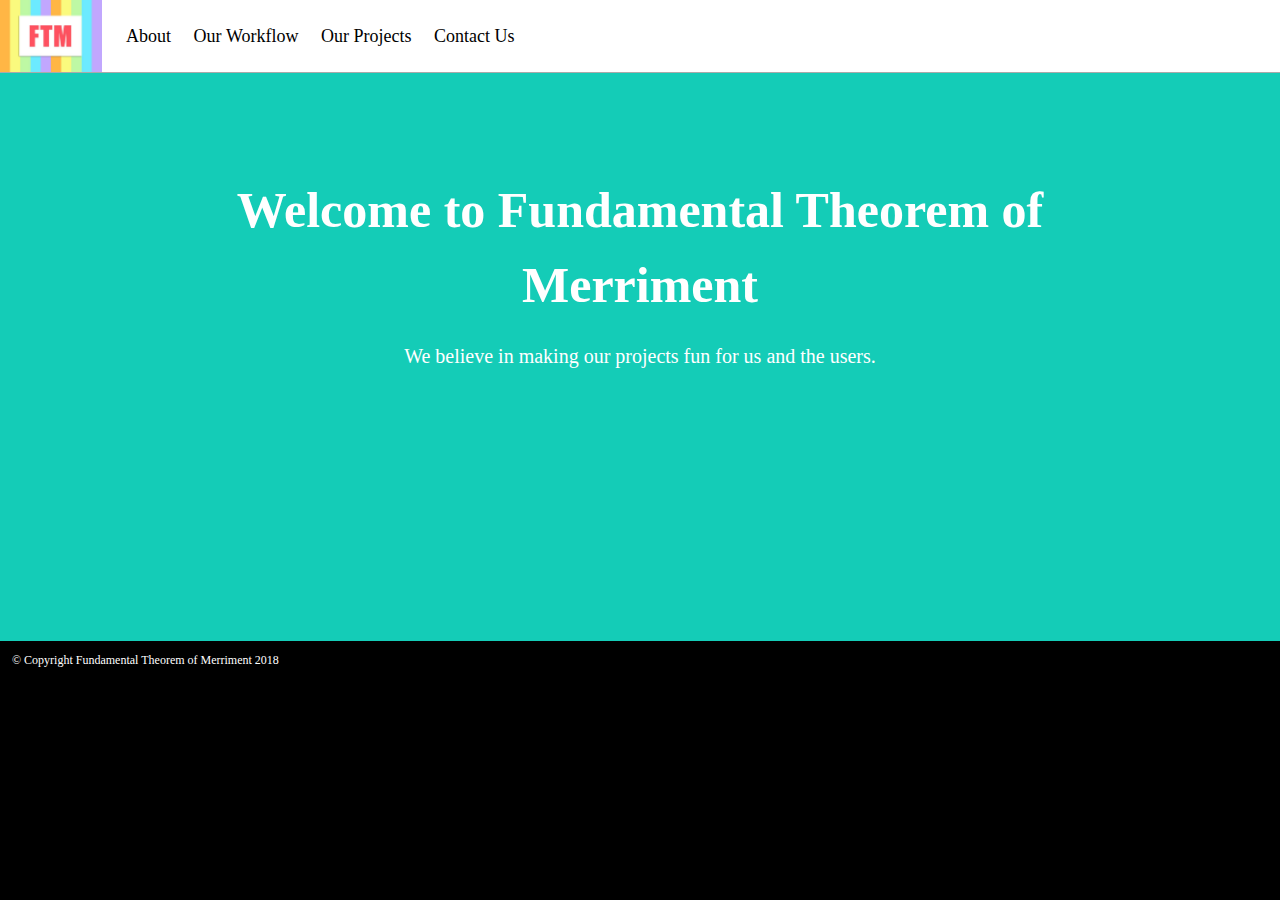
<file: index.html>
<!DOCTYPE html>
<html>
	<head>
		<meta charset="utf-8">
		<link rel="stylesheet" type="text/css" href="style.css">
		<title>FTM</title>
	</head>

	<body>
		<!-- Navigation Bar -->
		<nav class="navbar">
			<div class="navbar-brand">
				<a href="index.html" class="navbar-item"><img src="images/brand.jpg"></a>
			</div>
			<ul>
				<li><a href="about.html" class="navbar-item">About</a></li>
				<li><a href="our-workflow.html" class="navbar-item">Our&nbsp;Workflow</a></li>
				<li><a href="our-projects.html" class="navbar-item">Our&nbsp;Projects</a></li>
				<li><a href="contact-us.html" class="navbar-item">Contact&nbsp;Us</a></li>
			</ul>
		</nav>

		<!-- Feature -->
		<header id="home-feature" class="main-grid">
			
			<div class="content-wrap">
				<h1>Welcome to Fundamental Theorem of Merriment</h1>
				<br>
				<p>We believe in making our projects fun for us and the users.</p>
			</div>
		</header>

		<footer>
			&copy; Copyright Fundamental Theorem of Merriment 2018
		</footer>
	</body>
</html>
</file>
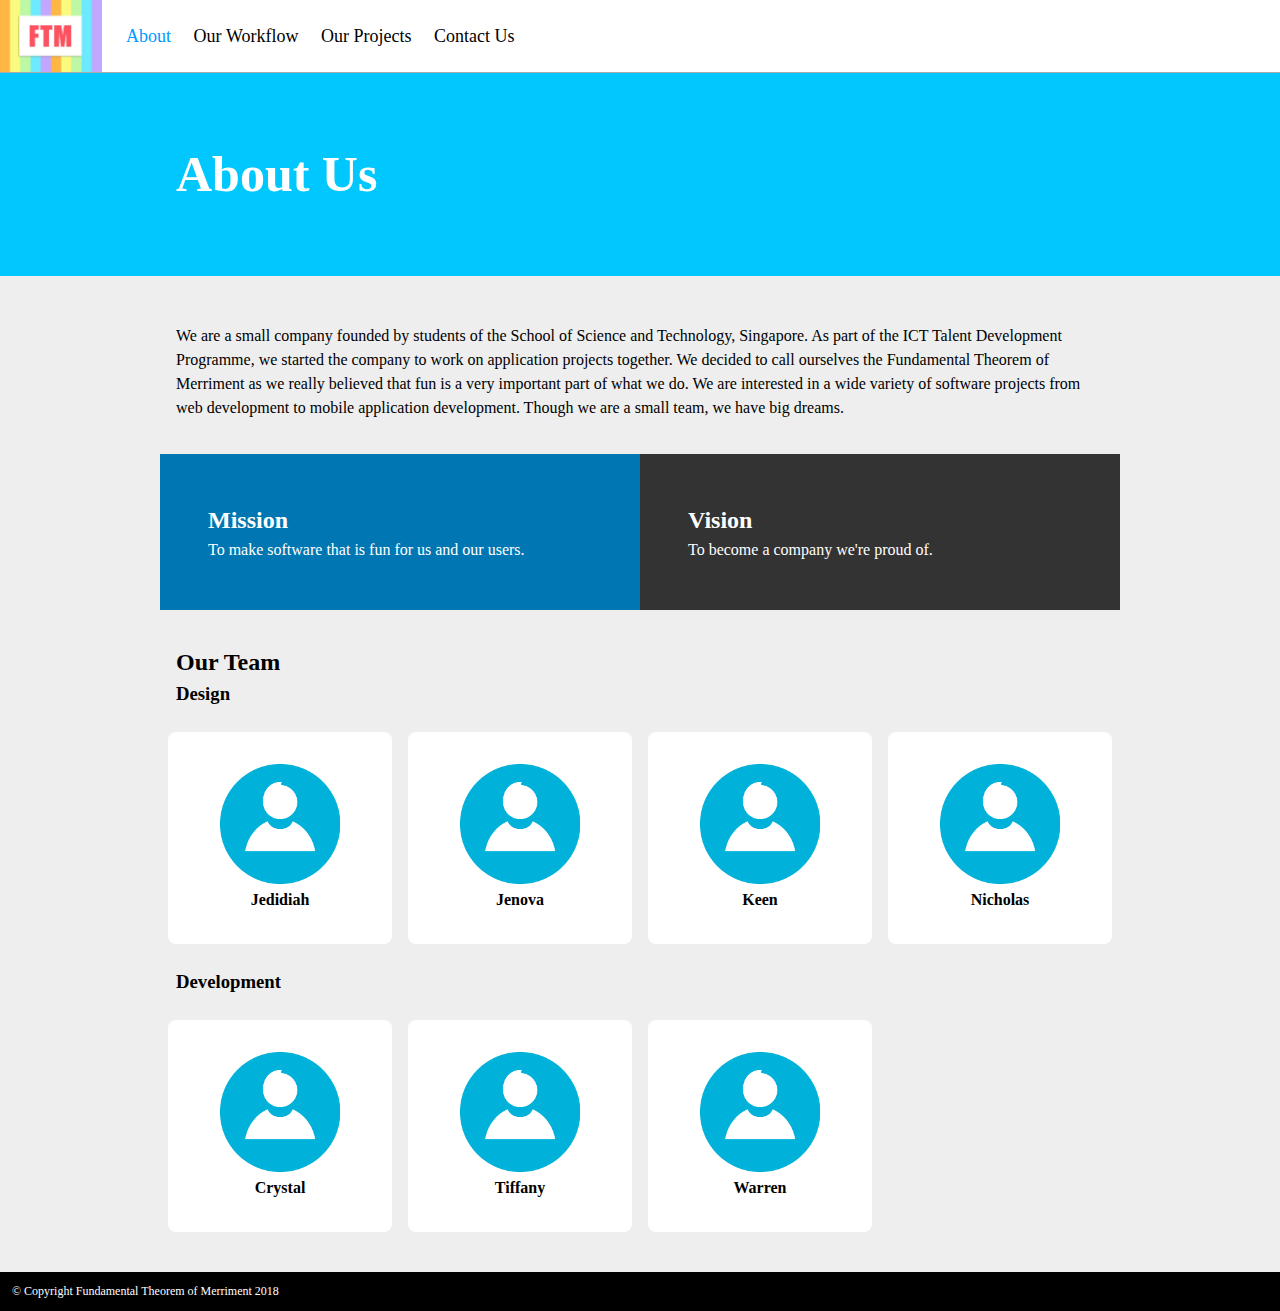
<file: about.html>
<!DOCTYPE html>
<html>
	<head>
		<meta charset="utf-8">
		<link rel="stylesheet" type="text/css" href="style.css">
		<title>FTM | About</title>
	</head>

	<body>
		<!-- Navigation Bar -->
		<nav class="navbar">
			<div class="navbar-brand">
				<a href="index.html" class="navbar-item"><img src="images/brand.jpg"></a>
			</div>
			<ul>
				<li><a href="about.html" class="navbar-item active">About</a></li>
				<li><a href="our-workflow.html" class="navbar-item">Our&nbsp;Workflow</a></li>
				<li><a href="our-projects.html" class="navbar-item">Our&nbsp;Projects</a></li>
				<li><a href="contact-us.html" class="navbar-item">Contact&nbsp;Us</a></li>
			</ul>
		</nav>

		<!-- Feature -->
		<header class="main-grid feature">
			<div class="content-wrap">
				<h1>About Us</h1>
			</div>
		</header>

		<main>
			
			<!-- Description -->
			<section id="about-description" class="main-grid">
				<div class="content-wrap">
					<p>We are a small company founded by students of the School of Science and Technology, Singapore. As part of the ICT Talent Development Programme, we started the company to work on application projects together. We decided to call ourselves the Fundamental Theorem of Merriment as we really believed that fun is a very important part of what we do. We are interested in a wide variety of software projects from web development to mobile application development. Though we are a small team, we have big dreams.</p>
				</div>
			</section>

			<br>
			<!-- Mission & Vision -->
			<section id="about-mission-vision" class="main-grid">
				<div class="mission-vision-grid content-nowrap">
					<div class="mission-vision-box">
						<div class="content-wrap">
							<h2>Mission</h2>
							<p>To make software that is fun for us and our users.</p>
						</div>
					</div>

					<div class="mission-vision-box content-nowrap">
						<div class="content-wrap">
							<h2>Vision</h2>
							<p>To become a company we're proud of.</p>
						</div>
					</div>
				</div>
			</section>

			<br>

			<!-- Our Team -->
			<section id="about-our-team" class="main-grid">
				<div class="content-wrap">
					<h2>Our Team</h2>
					<h3>Design</h3>
				</div>

				<div class="content-nowrap">
					<div class="team-grid">
						<div class="team-box">
							<div class="content-wrap">
								<img src="images/person.png" class="img-circle">
								<h4>Jedidiah</h4>
							</div>
						</div>

						<div class="team-box">
							<div class="content-wrap">
								<img src="images/person.png" class="img-circle">
								<h4>Jenova</h4>
							</div>
						</div>

						<div class="team-box">
							<div class="content-wrap">
								<img src="images/person.png" class="img-circle">
								<h4>Keen</h4>
							</div>
						</div>

						<div class="team-box">
							<div class="content-wrap">
								<img src="images/person.png" class="img-circle">
								<h4>Nicholas</h4>
							</div>
						</div>
					</div>
				</div>

				<div class="content-wrap">
					<h3>Development</h3>
				</div>

				<div class="content-nowrap">

					<div class="team-grid">
						<div class="team-box">
							<div class="content-wrap">
								<img src="images/person.png" class="img-circle">
								<h4>Crystal</h4>
							</div>
						</div>

						<div class="team-box">
							<div class="content-wrap">
								<img src="images/person.png" class="img-circle">
								<h4>Tiffany</h4>
							</div>
						</div>

						<div class="team-box">
							<div class="content-wrap">
								<img src="images/person.png" class="img-circle">
								<h4>Warren</h4>
							</div>
						</div>
					</div>
				</div>
			</section>

		</main>

		<footer>
			&copy; Copyright Fundamental Theorem of Merriment 2018
		</footer>
	</body>
</html>
</file>
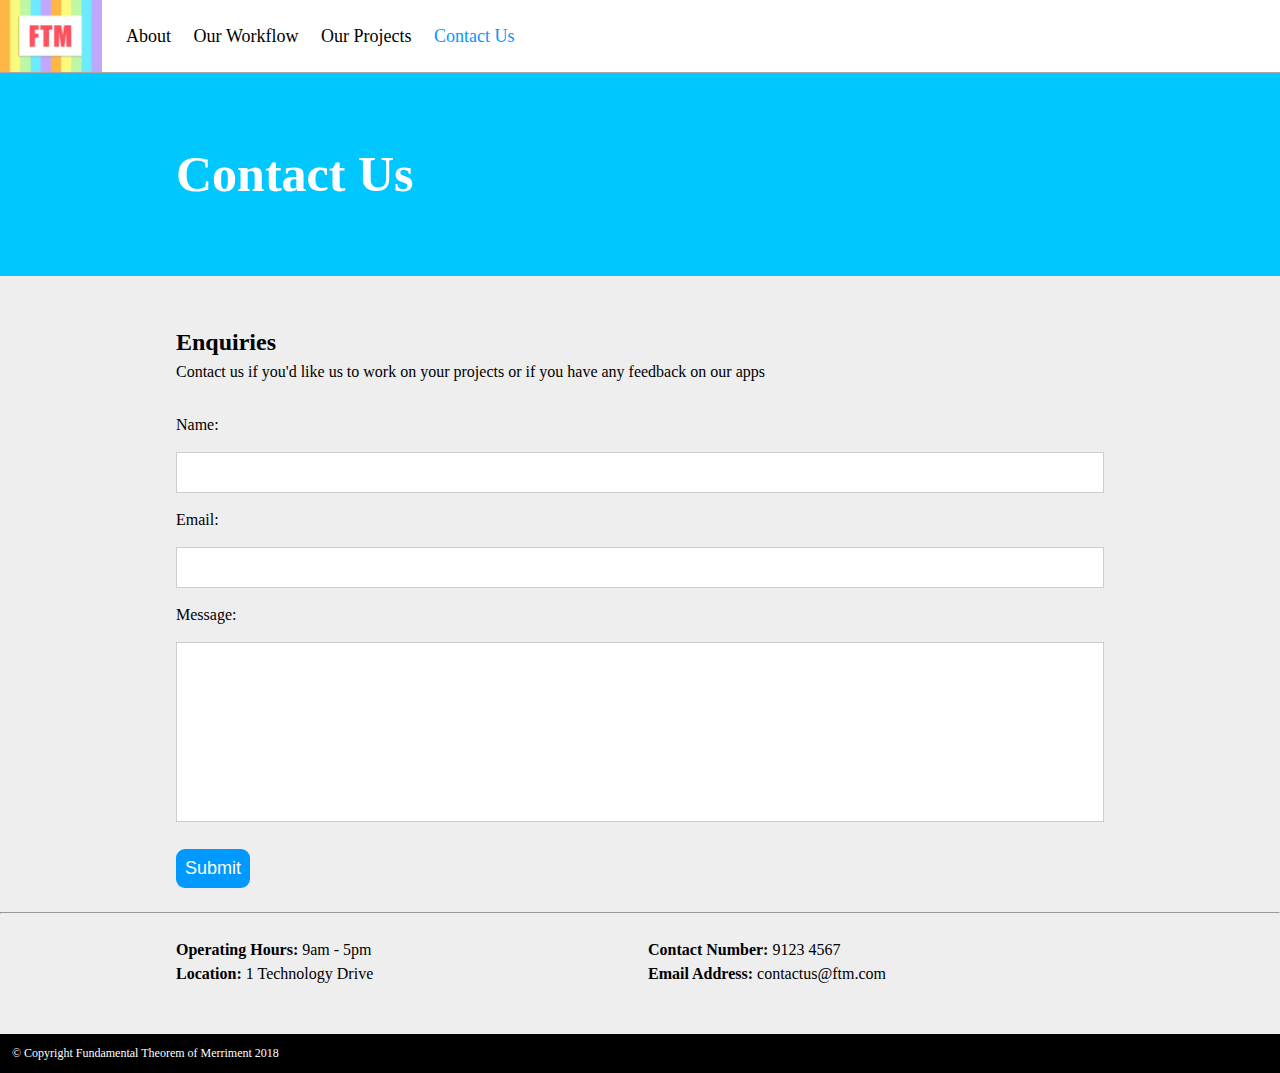
<file: contact-us.html>
<!DOCTYPE html>
<html>
<head>
	<meta charset="utf-8">
	<link rel="stylesheet" type="text/css" href="style.css">
	<title>FTM | Contact Us</title>
</head>

<body>
	<!-- Navigation Bar -->
	<nav class="navbar">
		<div class="navbar-brand">
				<a href="index.html" class="navbar-item"><img src="images/brand.jpg"></a>
			</div>
			<ul>
				<li><a href="about.html" class="navbar-item">About</a></li>
				<li><a href="our-workflow.html" class="navbar-item">Our&nbsp;Workflow</a></li>
				<li><a href="our-projects.html" class="navbar-item">Our&nbsp;Projects</a></li>
				<li><a href="contact-us.html" class="navbar-item active">Contact&nbsp;Us</a></li>
			</ul>
	</nav>

	<!-- Feature -->
	<header class="main-grid feature">
		<div class="content-wrap">
			<h1>Contact Us</h1>
		</div>
	</header>

	<main>
		<!-- Enquiry Details -->
		<section id="contact-us-enquiry-details" class="main-grid">
			<div class="content-wrap">
				<h2>Enquiries</h2>
				<p>Contact us if you'd like us to work on your projects or if you have any feedback on our apps</p>
			</div>
		</section>
		<!-- Contact Form -->
		<section id="contact-us-contact-form" class="main-grid">
			<div class="content-wrap">
				<form action="process.php" method="POST">
					<div>
						<label>Name: </label>
						<input type="text" name="name">
					</div>

					<br>

					<div>
						<label>Email: </label>
						<input type="email" name="email">
					</div>

					<br>

					<div>
						<label>Message: </label>
						<textarea name="message"></textarea>
					</div>

					<br>
					<input type="submit" name="submit" class="submit-button" value="Submit">
				</form>
			</div>
		</section>

		<hr>

		<!-- Operation Details -->
		<section id="contact-us-operation-details" class="main-grid">
			<div class="content-wrap">
				<p>	
					<strong>Operating Hours:</strong> 9am - 5pm
					<br>
					<strong>Location:</strong> 1 Technology Drive
					<br>
					<strong>Contact Number:</strong> 9123 4567
					<br>
					<strong>Email Address:</strong> contactus@ftm.com
				</p>
			</div>
		</section>
	</main>

	<footer>
		&copy; Copyright Fundamental Theorem of Merriment 2018
	</footer>
</body>
</html>
</file>
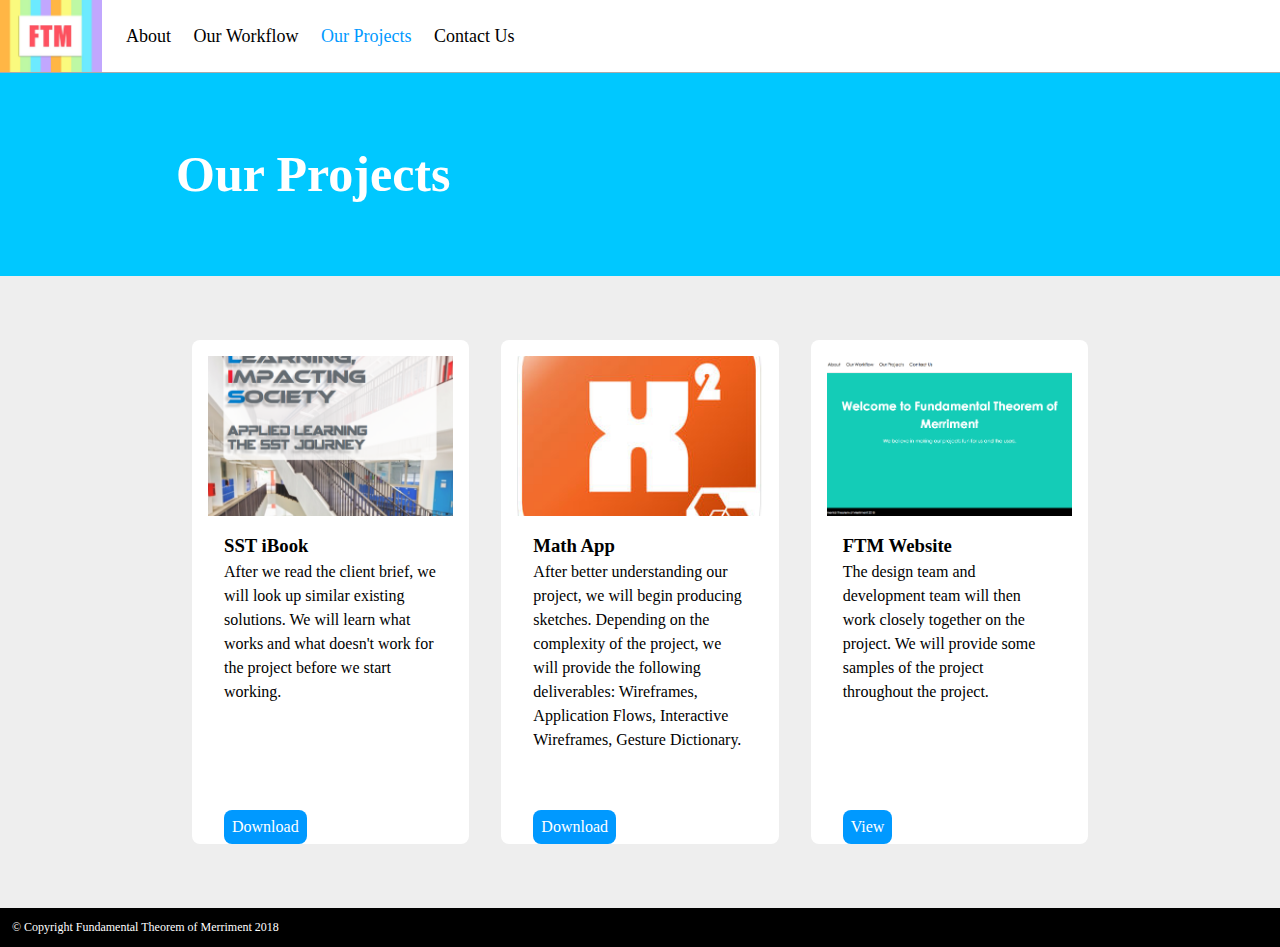
<file: our-projects.html>
<!DOCTYPE html>
<html>
	<head>
		<meta charset="utf-8">
		<link rel="stylesheet" type="text/css" href="style.css">
		<title>FTM | Our Projects</title>
	</head>

	<body>
		<!-- Navigation Bar -->
		<nav class="navbar">
			<div class="navbar-brand">
				<a href="index.html" class="navbar-item"><img src="images/brand.jpg"></a>
			</div>
			<ul>
				<li><a href="about.html" class="navbar-item">About</a></li>
				<li><a href="our-workflow.html" class="navbar-item">Our&nbsp;Workflow</a></li>
				<li><a href="our-projects.html" class="navbar-item active">Our&nbsp;Projects</a></li>
				<li><a href="contact-us.html" class="navbar-item">Contact&nbsp;Us</a></li>
			</ul>
		</nav>

		<!-- Feature -->
		<header class="main-grid feature">
			<div class="content-wrap">
				<h1>Our Projects</h1>
			</div>
		</header>

		<main>

			<!-- Our Projects Cards -->
			<section id="our-projects-cards" class="main-grid">
				<div class="content-wrap">
					<div class="our-projects-grid">
						<div class="our-projects-card">
							<div id="sst-ibook-image"></div>
							<div class="content-wrap">
								<h3><a href="our-projects/sst-ibook.html">SST iBook</a></h3>
								<p>After we read the client brief, we will look up similar existing solutions. We will learn what works and what doesn't work for the project before we start working.</p>
								<br>
								<div class="our-projects-div"></div>
								<a href="/downloads/sst-ibook.iba.zip" download="Transforming Learning, Impacting Society.iba" class="button">Download</a>
							</div>
						</div>

						
						<div class="our-projects-card">
							<div id="math-app-image"></div>
							<div class="content-wrap">
								<h3><a href="our-projects/math-app.html">Math App</a></h3>
								<p>After better understanding our project, we will begin producing sketches. Depending on the complexity of the project, we will provide the following deliverables: Wireframes, Application Flows, Interactive Wireframes, Gesture Dictionary.</p>
								<br>
								<div class="our-projects-div"></div>
								<a href="https://itunes.apple.com/us/app/sst-math-notes/id905886300?mt=8" class="button" target="_blank">Download</a>
							</div>
						</div>

						
						<div class="our-projects-card">
							<div id="ftm-website-image"></div>
							<div class="content-wrap">
								<h3><a href="our-projects/ftm-website.html">FTM Website</a></h3>
								<p>The design team and development team will then work closely together on the project. We will provide some samples of the project throughout the project.</p>
								<br>
								<div class="our-projects-div"></div>
								<a href="index.html" class="button" target="_blank">View</a>
							</div>
						</div>
					</div>
				</div>
			</section>
		</main>

		<footer>
			&copy; Copyright Fundamental Theorem of Merriment 2018
		</footer>
	</body>
</html>
</file>
<file: style.css>
/* Core Styles*/
body {
	margin: 0;
	font-family: Roboto;
	background: #000;
}

nav {
	margin: 0;
}

main {
	padding: 2em 0em;
	background: #eee;
}

footer {
	background: #000;
	color: #fff;
	padding: 1em;
	font-size: 12px;
}

h1 {
	font-size: 50px;
	color: #fff;
}

h1, h2, h3, h4, p {
	margin: 0;
	line-height: 1.5;
}

.content-wrap {
	padding: 1em;
}

/* //////////////////////////////////////////////////////////////////////////////////////////////////////// */

/* Navigation Bar */
.navbar ul {
	margin: 0;
	background: #fff;
	padding-top: 1em;
	padding-bottom: 1em;
	padding-left: 10em;
	list-style: none;
	font-size: 16px;
	border-bottom: #aaa solid 1px;
	line-height: 2;
}

.navbar div {
	position: absolute;
	height: 6em;
}

.navbar img {
	height: 100%;
}

.navbar li {
	padding-right: 1em;
	display: inline;
}

.navbar-item {
	text-decoration: none;
	color: #000;
}

.navbar-item:hover {
	color: #aaa;
}

.navbar-item.active {
	color: #0099ff;
}


.navbar-brand-img {
	
}

/* Features */
#home-feature {
	min-height: 400px;
	background: #14CCB7;
	width: 100%;
	color: #fff;
	padding: 5.25em 0;
	text-align: center;
}

#home-feature p {
	font-size: 20px;
}

.feature {
	background: #00C8FF;
	width: 100%;
	padding: 3em 0;
}

/* //////////////////////////////////////////////////////////////////////////////////////////////////////// */

/* Box & Card Formatting*/
.mission-vision-box {
	padding: 2em;
	color: #fff;
}

.mission-vision-box:first-child {
	background: #0077B3;
}

.mission-vision-box:last-child {
	background: #333;
}

.team-grid {
	display: grid;
	grid-template-columns: repeat(2, 1fr);
}

.team-box {
	text-align: center;
	background: #fff;
	margin: 0.5em;
	border-radius: 0.5em;
	padding: 1em;
}

.team-box img {
	width: 75%;
}

.our-workflow-card {
	background: #fff;
	margin: 1em;
	border-radius: 0.5em;
	padding: 1em;
}

.our-projects-card {
	background: #fff;
	margin: 1em;
	border-radius: 0.5em;
	padding: 1em;
}

.our-projects-card h3 a {
	text-decoration: none;
	color: #000;
}

/* //////////////////////////////////////////////////////////////////////////////////////////////////////// */

/* Button Formatting */
a.button {
	display: inline-block;
	margin-top: 0.5em;
	text-decoration: none;
	color: #fff;
	background: #0099ff;
	border-radius: 0.5em;
	padding: 0.5em;
	border: 0;
}

a:hover.button {
	background: #0077dd;
	color: #ddd;
}

a.button.disabled {
	background: #ccc;
}

a:hover.button.disabled {
	color: #fff;
}

/* //////////////////////////////////////////////////////////////////////////////////////////////////////// */

/* Form */
input, textarea {
	display: block;
	width: 100%;
	box-sizing: border-box;
	border: #ccc 1px solid;
	margin-top: 1em;
	font-size: 18px;
	padding: 0.5em;
}

.submit-button {
	display: inline-block;
	margin-top: 0.5em;
	text-decoration: none;
	color: #fff;
	background: #0099ff;
	border-radius: 0.5em;
	padding: 0.5em;
	width: auto;
	border: 0;
}

textarea {
	height: 10em;
	resize: none;
}

/* //////////////////////////////////////////////////////////////////////////////////////////////////////// */

/* Images */
#sst-ibook-image {
	background: #fff url("images/sst-ibook.png");
	background-position: center;
	background-repeat: no-repeat;
	background-size: cover;
	width: 100%;
	height: 10em;
}

#math-app-image {
	background: #fff url("images/math-app-image.png");
	background-position: center;
	background-repeat: no-repeat;
	background-size: cover;
	width: 100%;
	height: 10em;
}

#ftm-website-image {
	background: #fff url("images/ftm-website-image.png");
	background-position: center;
	background-repeat: no-repeat;
	background-size: cover;
	width: 100%;
	height: 10em;
}

/* //////////////////////////////////////////////////////////////////////////////////////////////////////// */

/* Big Screen*/

@media(min-width: 768px){

	.navbar ul {
		padding-left: 7em;
		font-size: 18px;
	}

	.navbar div {
		height: 4.5em;
	}

	#contact-us-operation-details p {
		columns: 2;
	}

	/* //////////////////////////////////////////////////////////////////////////////////////////////////////// */

	/* CSS Grids */
	.main-grid {
		display: grid;
		grid-template-columns: 1fr minmax(auto, 60em) 1fr;
	}

	.main-grid > .content-wrap, .main-grid > .content-nowrap {
		grid-column: 2;
	}

	.mission-vision-grid {
		display: grid;
		grid-template-columns: repeat(2, 1fr);
	}

	.team-grid {
		display: grid;
		grid-template-columns: repeat(4, 1fr);
	}

	.our-workflow-grid {
		display: grid;
		grid-template-columns: repeat(3, 1fr);
	}

	.our-projects-grid {
		display: grid;
		grid-template-columns: repeat(3, 1fr);
	}

	.our-projects-card .content-wrap {
		height: calc(100% - 10em);
		display: table;
	}

	.our-projects-div {
		display: table-row;
		height: 100%;
	}
}
</file>
